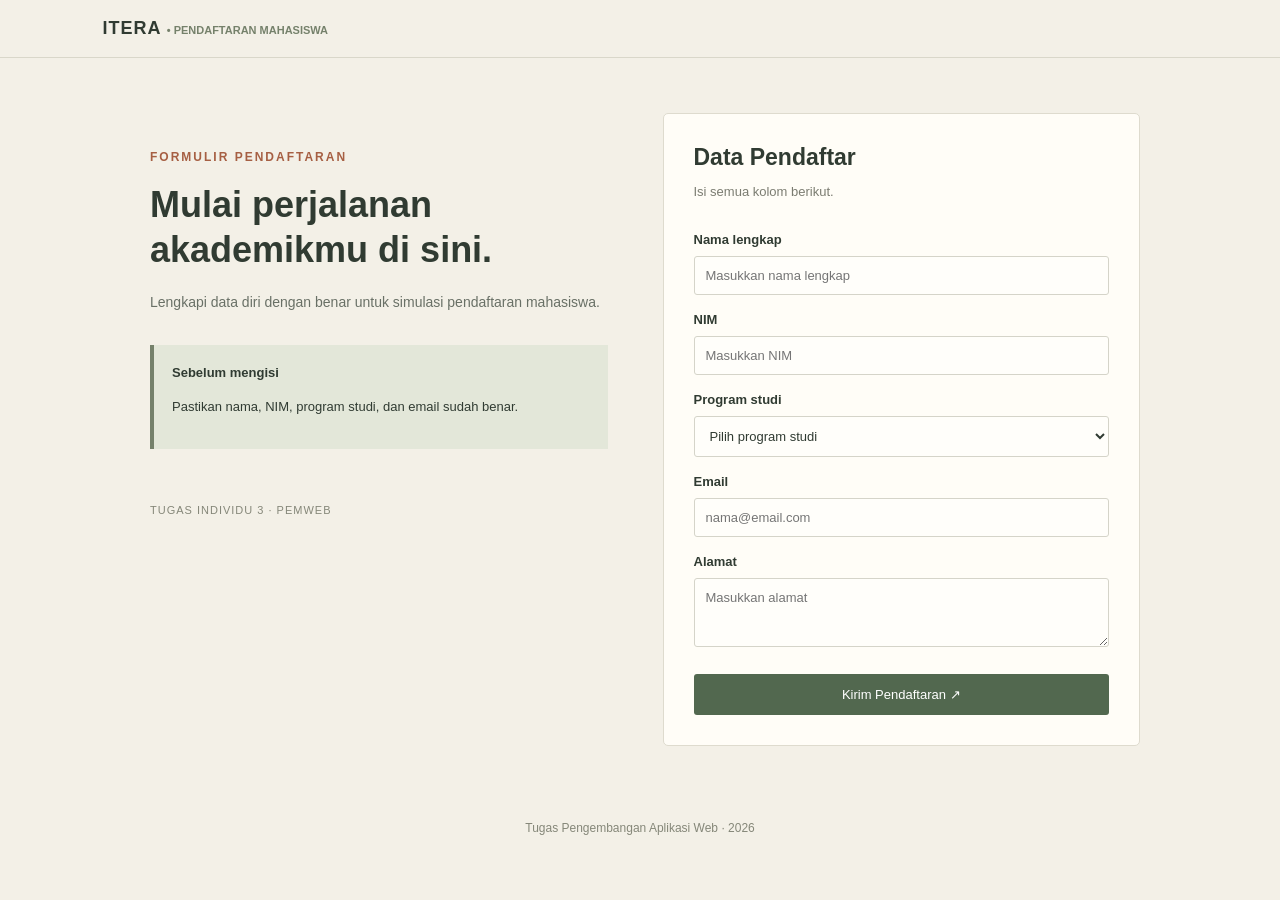
<file: task_3/index.html>
<!DOCTYPE html>
<html lang="id">
<head>
    <meta charset="UTF-8">
    <meta name="viewport" content="width=device-width, initial-scale=1.0">
    <title>Pendaftaran Mahasiswa ITERA</title>
    <link rel="stylesheet" href="style.css">
</head>
<body>

    <header>
        <p class="logo">ITERA <span>• PENDAFTARAN MAHASISWA</span></p>
    </header>

    <main class="layout">
        <section class="info">
            <p class="label">FORMULIR PENDAFTARAN</p>
            <h1>Mulai perjalanan akademikmu di sini.</h1>
            <p class="deskripsi">
                Lengkapi data diri dengan benar untuk simulasi
                pendaftaran mahasiswa.
            </p>

            <div class="catatan">
                <strong>Sebelum mengisi</strong>
                <p>Pastikan nama, NIM, program studi, dan email sudah benar.</p>
            </div>

            <p class="nomor">TUGAS INDIVIDU 3 · PEMWEB</p>
        </section>

        <section class="form-panel">
            <h2>Data Pendaftar</h2>
            <p class="subjudul">Isi semua kolom berikut.</p>

            <form action="detail.html" method="GET">
                <label for="nama">Nama lengkap</label>
                <input type="text" id="nama" name="nama"
                       placeholder="Masukkan nama lengkap" required>

                <label for="nim">NIM</label>
                <input type="text" id="nim" name="nim"
                       placeholder="Masukkan NIM" required>

                <label for="prodi">Program studi</label>
                <select id="prodi" name="prodi" required>
                    <option value="">Pilih program studi</option>
                    <option value="Teknik Informatika">Teknik Informatika</option>
                    <option value="Teknik Geomatika">Teknik Geomatika</option>
                    <option value="Teknik Sipil">Teknik Sipil</option>
                    <option value="Teknik Elektro">Teknik Elektro</option>
                </select>

                <label for="email">Email</label>
                <input type="email" id="email" name="email"
                       placeholder="nama@email.com" required>

                <label for="alamat">Alamat</label>
                <textarea id="alamat" name="alamat" rows="3"
                          placeholder="Masukkan alamat" required></textarea>

                <button type="submit">Kirim Pendaftaran ↗</button>
            </form>
        </section>
    </main>

    <footer>Tugas Pengembangan Aplikasi Web · 2026</footer>

</body>
</html>
</file>
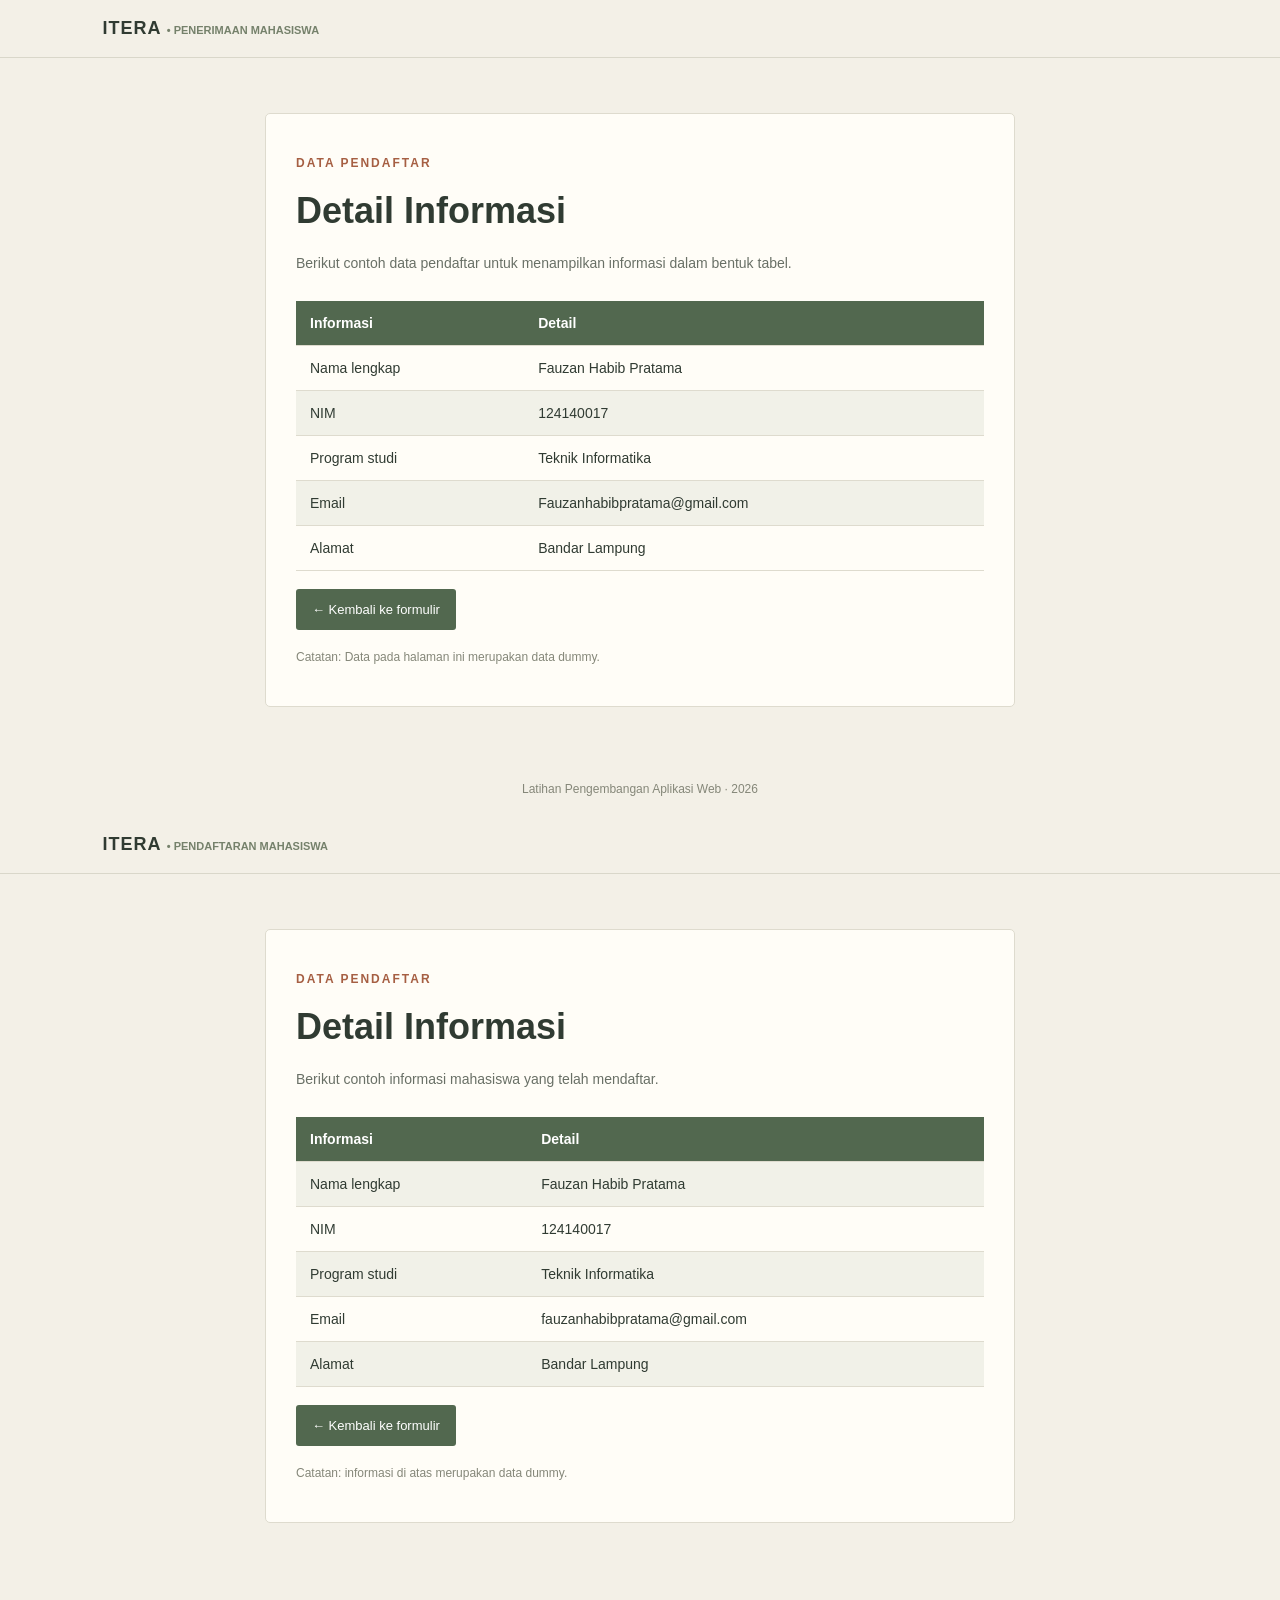
<file: task_3/detail.html>
<!DOCTYPE html>
<html lang="id">
<head>
    <meta charset="UTF-8">
    <meta name="viewport" content="width=device-width, initial-scale=1.0">
    <title>Detail Pendaftar - ITERA</title>
    <link rel="stylesheet" href="style.css">
</head>
<body>

    <header>
        <p class="logo">ITERA <span>• PENERIMAAN MAHASISWA</span></p>
    </header>

    <main class="detail-panel">
        <p class="label">DATA PENDAFTAR</p>
        <h1>Detail Informasi</h1>
        <p class="deskripsi">
            Berikut contoh data pendaftar untuk menampilkan informasi dalam bentuk tabel.
        </p>

        <div class="table-container">
            <table>
                <thead>
                    <tr>
                        <th>Informasi</th>
                        <th>Detail</th>
                    </tr>
                </thead>
                <tbody>
                    <tr>
                        <td>Nama lengkap</td>
                        <td>Fauzan Habib Pratama</td>
                    </tr>
                    <tr>
                        <td>NIM</td>
                        <td>124140017</td>
                    </tr>
                    <tr>
                        <td>Program studi</td>
                        <td>Teknik Informatika</td>
                    </tr>
                    <tr>
                        <td>Email</td>
                        <td>Fauzanhabibpratama@gmail.com</td>
                    </tr>
                    <tr>
                        <td>Alamat</td>
                        <td>Bandar Lampung</td>
                    </tr>
                </tbody>
            </table>
        </div>

        <a class="tombol" href="index.html">← Kembali ke formulir</a>
        <p class="catatan-kecil">
            Catatan: Data pada halaman ini merupakan data dummy.
        </p>
    </main>

    <footer>Latihan Pengembangan Aplikasi Web · 2026</footer>

</body>
</html>
<!DOCTYPE html>
<html lang="id">
<head>
    <meta charset="UTF-8">
    <meta name="viewport" content="width=device-width, initial-scale=1.0">
    <title>Detail Pendaftar ITERA</title>
    <link rel="stylesheet" href="style.css">
</head>
<body>

    <header>
        <p class="logo">ITERA <span>• PENDAFTARAN MAHASISWA</span></p>
    </header>

    <main class="detail-panel">
        <p class="label">DATA PENDAFTAR</p>
        <h1>Detail Informasi</h1>
        <p class="deskripsi">
            Berikut contoh informasi mahasiswa yang telah mendaftar.
        </p>

        <table>
            <tr>
                <th>Informasi</th>
                <th>Detail</th>
            </tr>
            <tr>
                <td>Nama lengkap</td>
                <td>Fauzan Habib Pratama</td>
            </tr>
            <tr>
                <td>NIM</td>
                <td>124140017</td>
            </tr>
            <tr>
                <td>Program studi</td>
                <td>Teknik Informatika</td>
            </tr>
            <tr>
                <td>Email</td>
                <td>fauzanhabibpratama@gmail.com</td>
            </tr>
            <tr>
                <td>Alamat</td>
                <td>Bandar Lampung</td>
            </tr>
        </table>

        <a class="tombol" href="index.html">← Kembali ke formulir</a>
        <p class="catatan-kecil">
            Catatan: informasi di atas merupakan data dummy.
        </p>
    </main>

    <footer>Tugas Pengembangan Aplikasi Web · 2026</footer>

</body>
</html>
</file>
<file: task_3/style.css>
* {
    box-sizing: border-box;
}

body {
    margin: 0;
    font-family: Arial, sans-serif;
    background-color: #f3f0e7;
    color: #303b32;
}

header {
    padding: 18px 8%;
    border-bottom: 1px solid #d9d7ca;
}

.logo {
    margin: 0;
    font-size: 18px;
    font-weight: bold;
    letter-spacing: 1px;
}

.logo span {
    color: #75816b;
    font-size: 11px;
    letter-spacing: 0;
}

.layout {
    display: grid;
    grid-template-columns: 1fr 1fr;
    gap: 45px;
    max-width: 1050px;
    margin: 55px auto;
    padding: 0 25px;
    align-items: start;
}

.info {
    padding: 25px 10px;
}

.label {
    color: #a65f43;
    font-size: 12px;
    font-weight: bold;
    letter-spacing: 2px;
}

h1 {
    margin: 18px 0;
    font-size: 36px;
    line-height: 1.25;
}

.deskripsi {
    color: #697066;
    line-height: 1.8;
    font-size: 14px;
}

.catatan {
    margin-top: 30px;
    padding: 18px;
    background-color: #e3e7d9;
    border-left: 4px solid #75816b;
    line-height: 1.6;
    font-size: 13px;
}

.nomor {
    margin-top: 55px;
    color: #858779;
    font-size: 11px;
    letter-spacing: 1px;
}

.form-panel,
.detail-panel {
    padding: 30px;
    background-color: #fffdf7;
    border: 1px solid #dedbce;
    border-radius: 5px;
}

h2 {
    margin: 0;
    font-size: 23px;
}

.subjudul {
    margin-bottom: 25px;
    color: #7b7c71;
    font-size: 13px;
}

form {
    display: flex;
    flex-direction: column;
    gap: 9px;
}

label {
    margin-top: 8px;
    font-size: 13px;
    font-weight: bold;
}

input,
select,
textarea {
    width: 100%;
    padding: 11px;
    border: 1px solid #d5d4c9;
    border-radius: 3px;
    background-color: #fffefa;
    color: #303b32;
    font-family: Arial, sans-serif;
    font-size: 13px;
}

input:focus,
select:focus,
textarea:focus {
    outline: 2px solid #bdc9ad;
    border-color: #75816b;
}

button,
.tombol {
    display: inline-block;
    margin-top: 18px;
    padding: 13px 16px;
    background-color: #52684f;
    color: white;
    border: none;
    border-radius: 3px;
    text-align: center;
    text-decoration: none;
    font-size: 13px;
    cursor: pointer;
}

button:hover,
.tombol:hover {
    background-color: #394d38;
}

.detail-panel {
    max-width: 750px;
    margin: 55px auto;
}

table {
    width: 100%;
    margin-top: 25px;
    border-collapse: collapse;
    font-size: 14px;
}

th,
td {
    padding: 14px;
    border-bottom: 1px solid #dedbce;
    text-align: left;
}

th {
    background-color: #52684f;
    color: white;
}

tr:nth-child(even) {
    background-color: #f1f1e8;
}

tr:hover {
    background-color: #e7eadf;
}

.catatan-kecil {
    margin-top: 20px;
    color: #858779;
    font-size: 12px;
}

footer {
    padding: 20px;
    color: #858779;
    text-align: center;
    font-size: 12px;
}

@media (max-width: 700px) {
    .layout {
        grid-template-columns: 1fr;
        gap: 20px;
        margin: 25px auto;
    }

    h1 {
        font-size: 30px;
    }

    .form-panel,
    .detail-panel {
        padding: 20px;
    }

    .detail-panel {
        margin: 25px 15px;
        overflow-x: auto;
    }

    header {
        padding: 18px 6%;
    }
}
</file>
